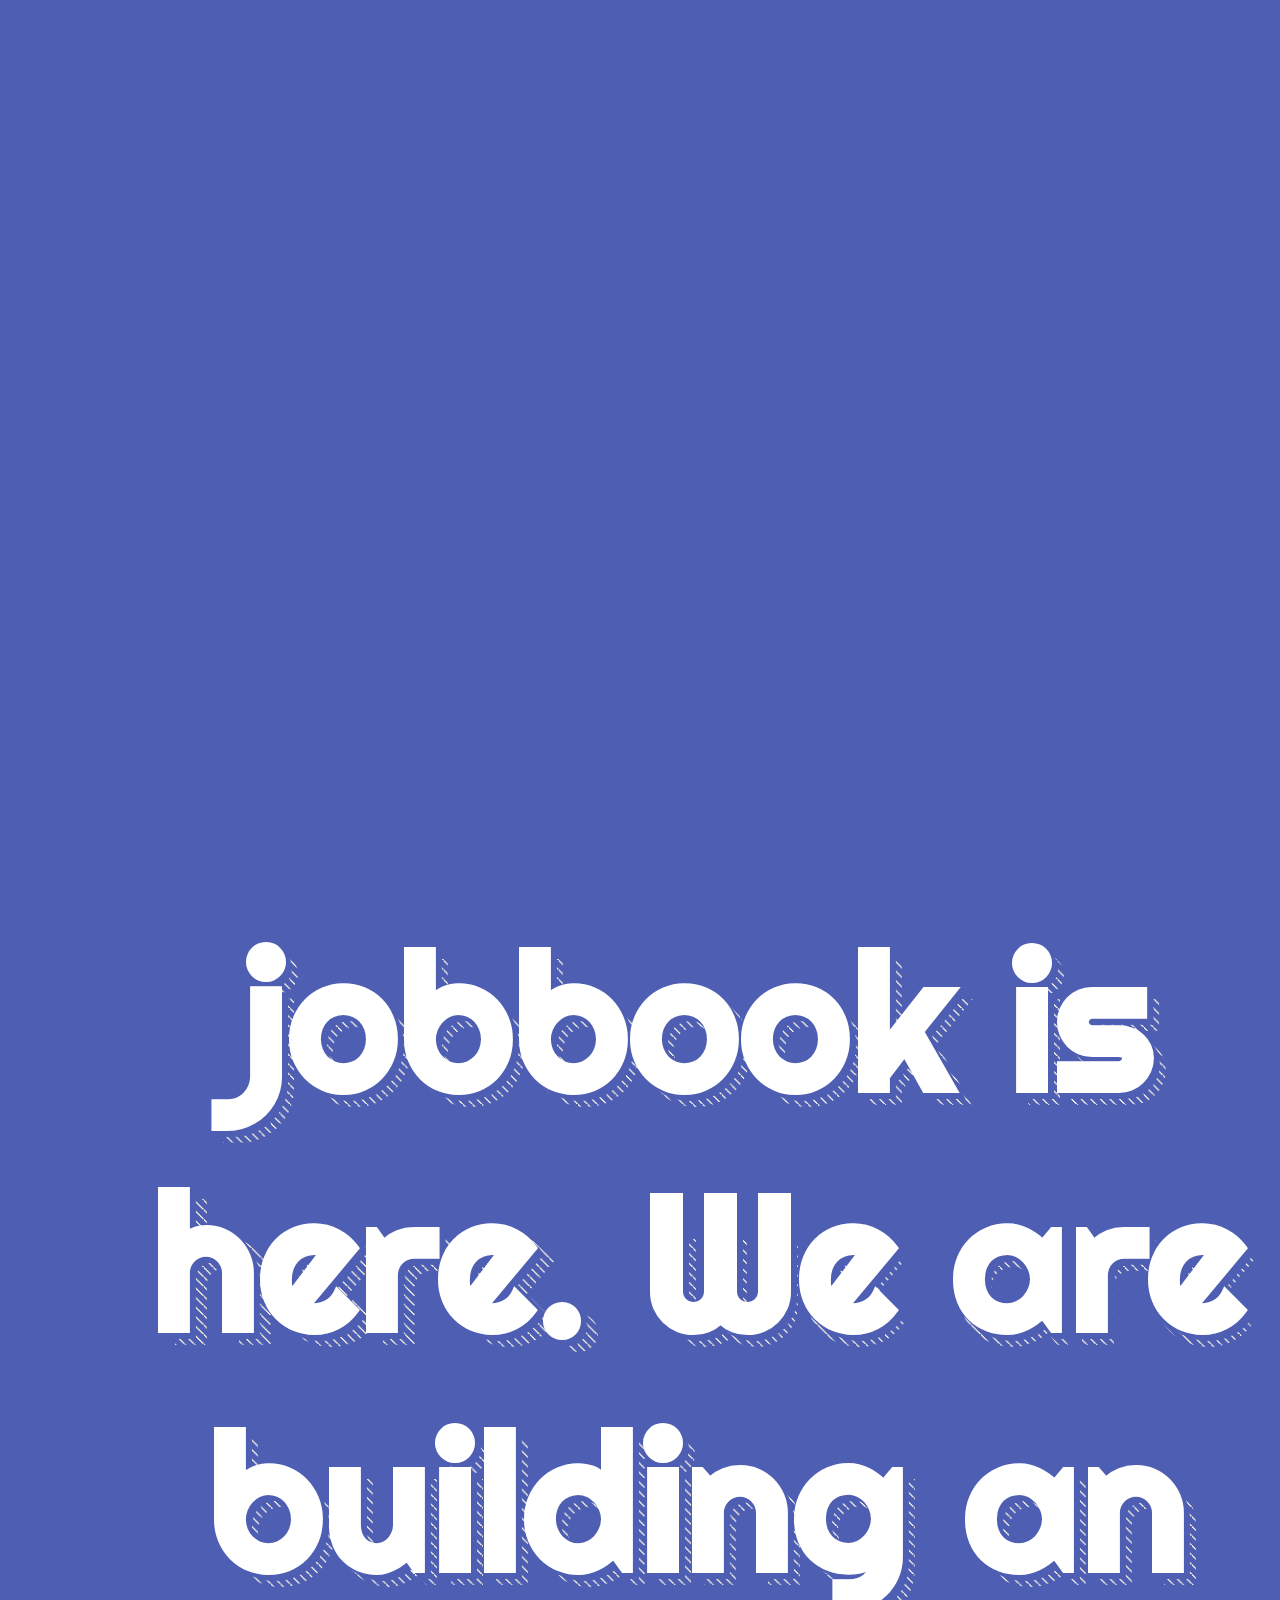
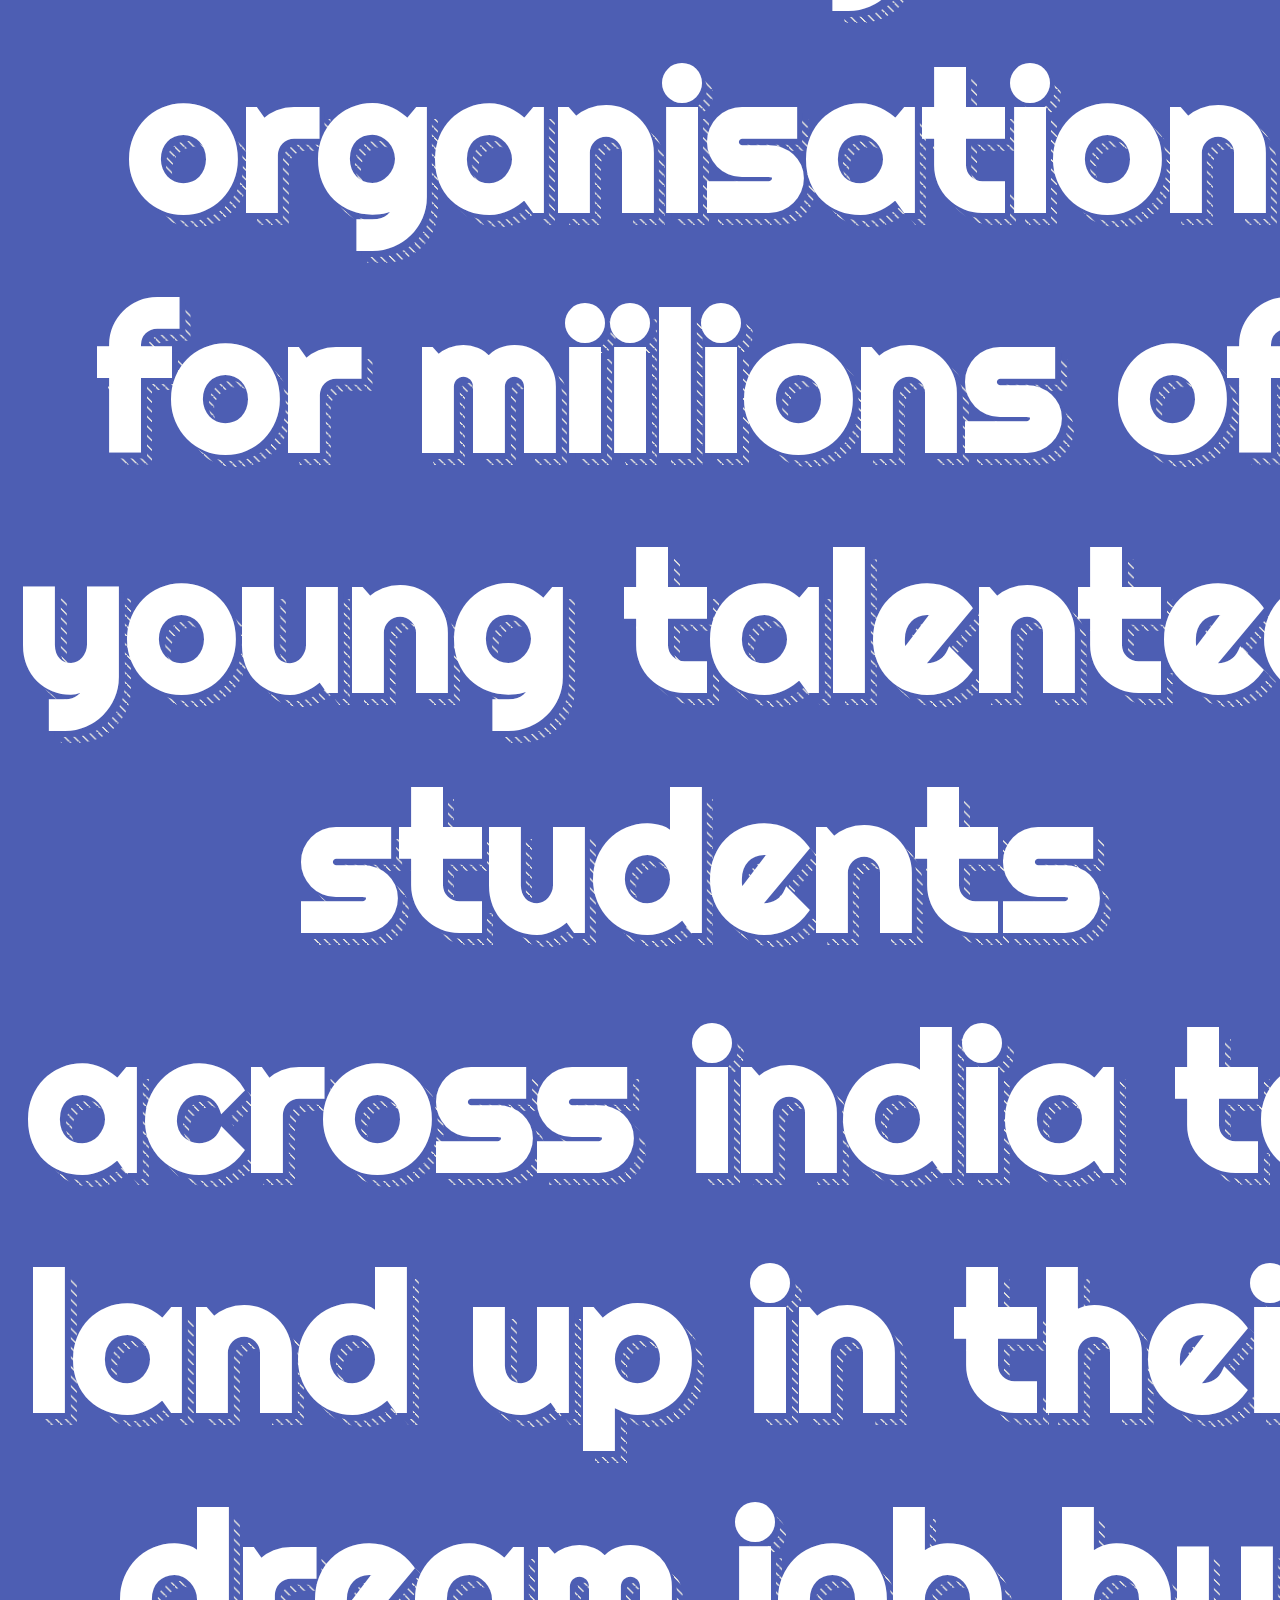
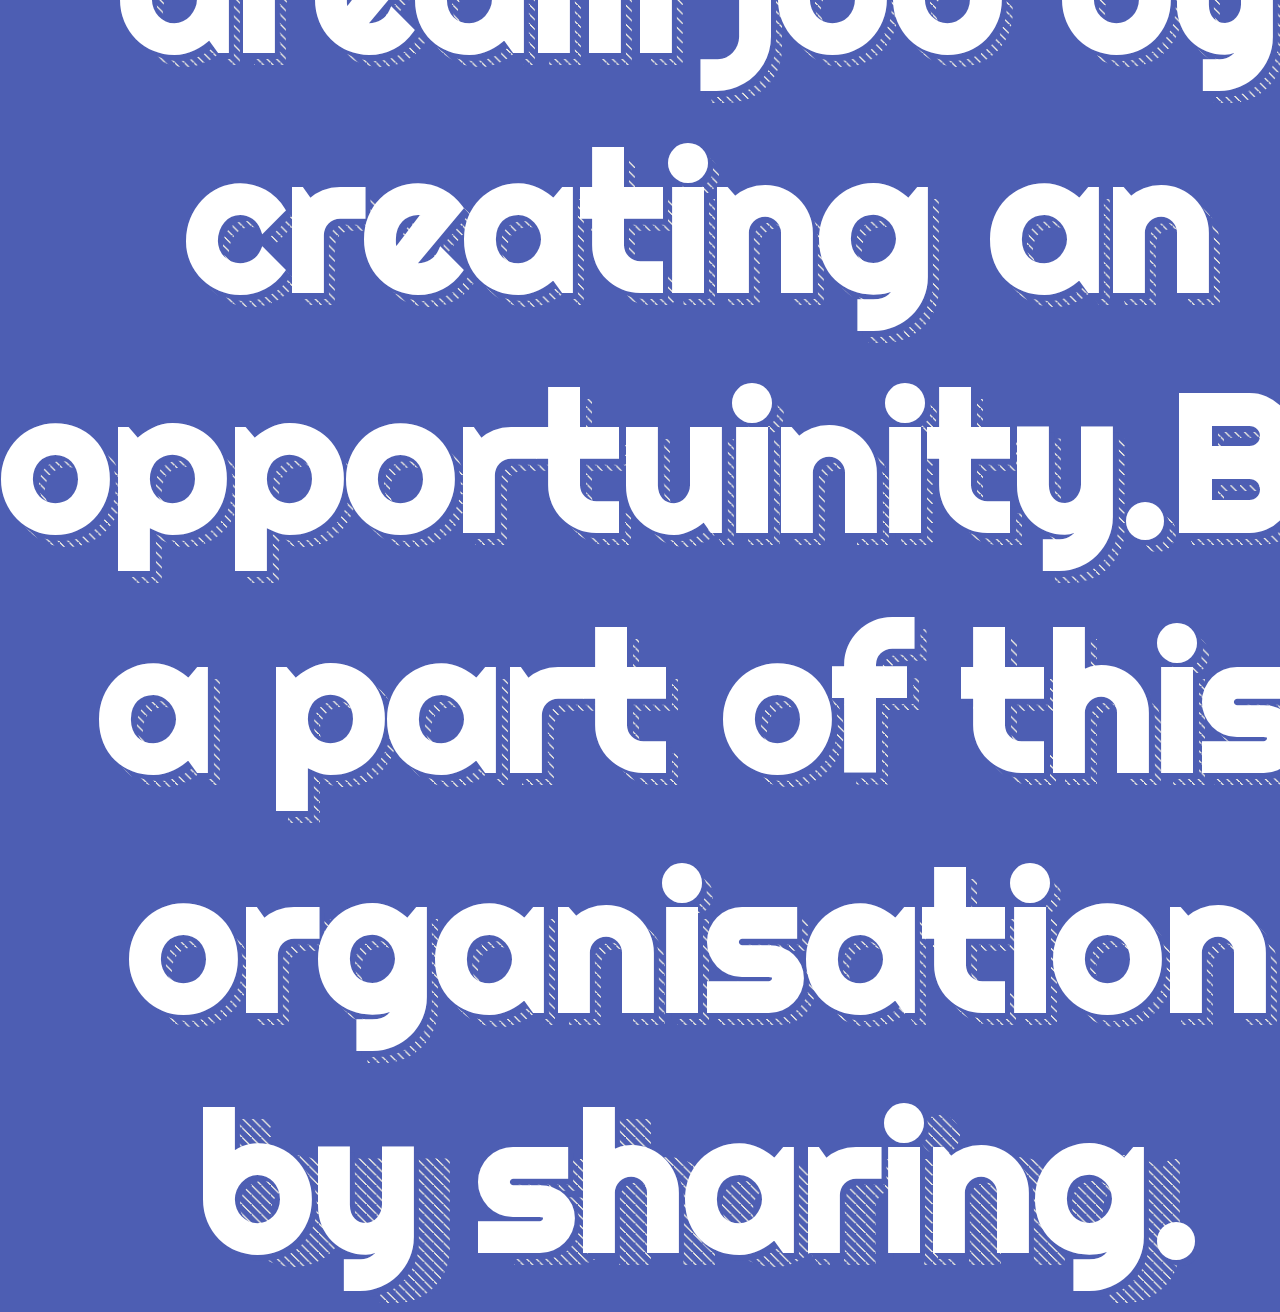
<file: jobook.html>
<!DOCTYPE html PUBLIC "-//W3C//DTD XHTML 1.0 Transitional//EN" "http://www.w3.org/TR/xhtml1/DTD/xhtml1-transitional.dtd">
<html xmlns="http://www.w3.org/1999/xhtml">
<head>
  <script async src="https://pagead2.googlesyndication.com/pagead/js/adsbygoogle.js"></script>
<script>
     (adsbygoogle = window.adsbygoogle || []).push({
          google_ad_client: "ca-pub-7639895618373153",
          enable_page_level_ads: true
     });
</script>
<title>JobBook</title>
<meta http-equiv="Content-Type" content="text/html; charset=iso-8859-1" />
<link href="jobbook.css" type="text/css" rel="stylesheet" />

<h1 data-shadow='jobbook is here. we are building an organisation for millions of young talented students across india to land up in their dream job by creating an opportuinity.Be a part of this organisation by sharing '>jobbook is here. We are building an organisation for miilions of young talented students across india to land up in their dream job by creating an opportuinity.Be a part of this organisation by sharing. </h1>
<meta http-equiv='refresh' content='20; URL=http://jobbookmedia.github.io'>
</head>
</file>
<file: jobbook.css>
@import url(https://fonts.googleapis.com/css?family=Righteous);

*, *:before, *:after {
  margin: 0;
  padding: 0;
  box-sizing: border-box;
  position: relative;
  }

html, body {
  height: 100%;
  }
  body {
    text-align: center;
    background-color: hsla(230,40%,50%,1);
    }
  body:before {
    content: '';
    display: inline-block;
    vertical-align: middle;
    font-size: 0;
    height: 100%;
    }

h1 {
  display: inline-block;
  color: white;
  font-family: 'Righteous', serif;
  font-size: 12em; 
  text-shadow: .03em .03em 0 hsla(230,40%,50%,1);
  }
  h1:after {
    content: attr(data-shadow);
    position: absolute;
    top: .06em; left: .06em;
    z-index: -1;
    text-shadow: none;
    background-image:
      linear-gradient(
        45deg,
        transparent 45%,
        hsla(48,20%,90%,1) 45%,
        hsla(48,20%,90%,1) 55%,
        transparent 0
        );
    background-size: .05em .05em;
    -webkit-background-clip: text;
    -webkit-text-fill-color: transparent;
  
    animation: shad-anim 15s linear infinite;
    }

@keyframes shad-anim {
  0% {background-position: 0 0}
  0% {background-position: 100% -100%}
  }
</file>
